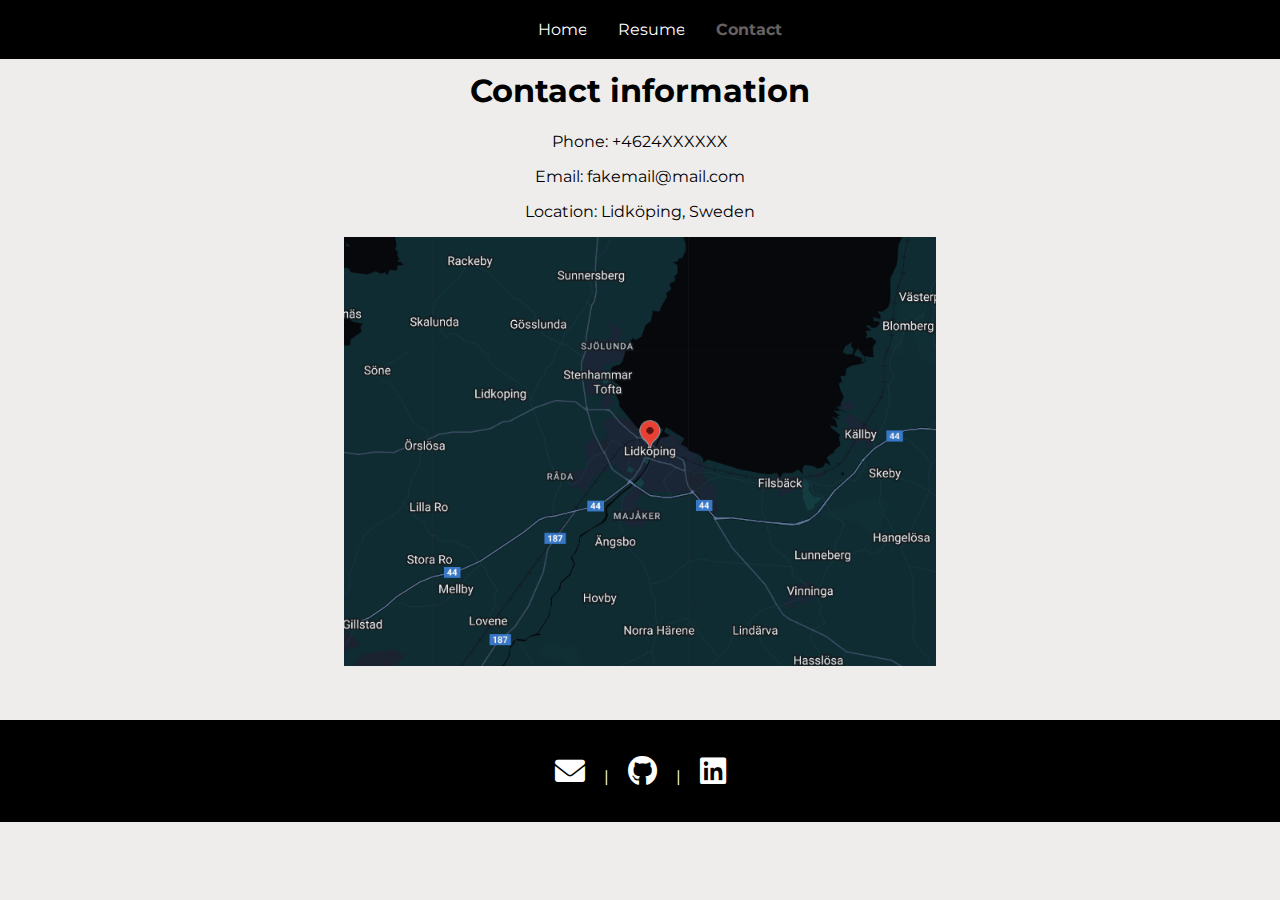
<file: contact.html>
<!DOCTYPE html>
<html lang="sv">

<head>
  <meta charset="UTF-8">
  <meta name="viewport" content="width=device-width, initial-scale=1.0">
  <title>Välkommen</title>
  <link rel="preconnect" href="https://fonts.googleapis.com">
  <link rel="preconnect" href="https://fonts.gstatic.com" crossorigin>
  <link href="https://fonts.googleapis.com/css2?family=Montserrat:ital,wght@0,100..900;1,100..900&display=swap"
    rel="stylesheet">
  <link href="https://cdnjs.cloudflare.com/ajax/libs/font-awesome/6.0.0-beta3/css/all.min.css" rel="stylesheet">

  <link rel="stylesheet" href="/css/contact.css">
</head>

<body>
  <header>
    <nav class="navbar">
      <ul class="nav-list">
        <li><a href="index.html">Home</a></li>
        <li><a href="resume.html">Resume</a></li>
        <li><a href="contact.html" class="active">Contact</a></li>
      </ul>
    </nav>
  </header>
  <main class="main-container">
    <section class="contact-section">
      <h1>Contact information</h1>
      <p>Phone: +4624XXXXXX</p>
      <p>Email: fakemail@mail.com</p>
      <p>Location: Lidköping, Sweden</p>
      <img class="location-img" src="img/location.png" alt="location-info">
    </section>

  </main>

  <footer class="footer">
    <p><a href="mailto:dinemail@example.com"><i class="fas fa-envelope"></i></a> |
      <a href="https://github.com/lord48" target="_blank"><i class="fab fa-github"></i></a> |
      <a href="https://linkedin.com/in/dinkonto" target="_blank"><i class="fab fa-linkedin"></i></a>
    </p>
  </footer>


</body>

</html>
</file>
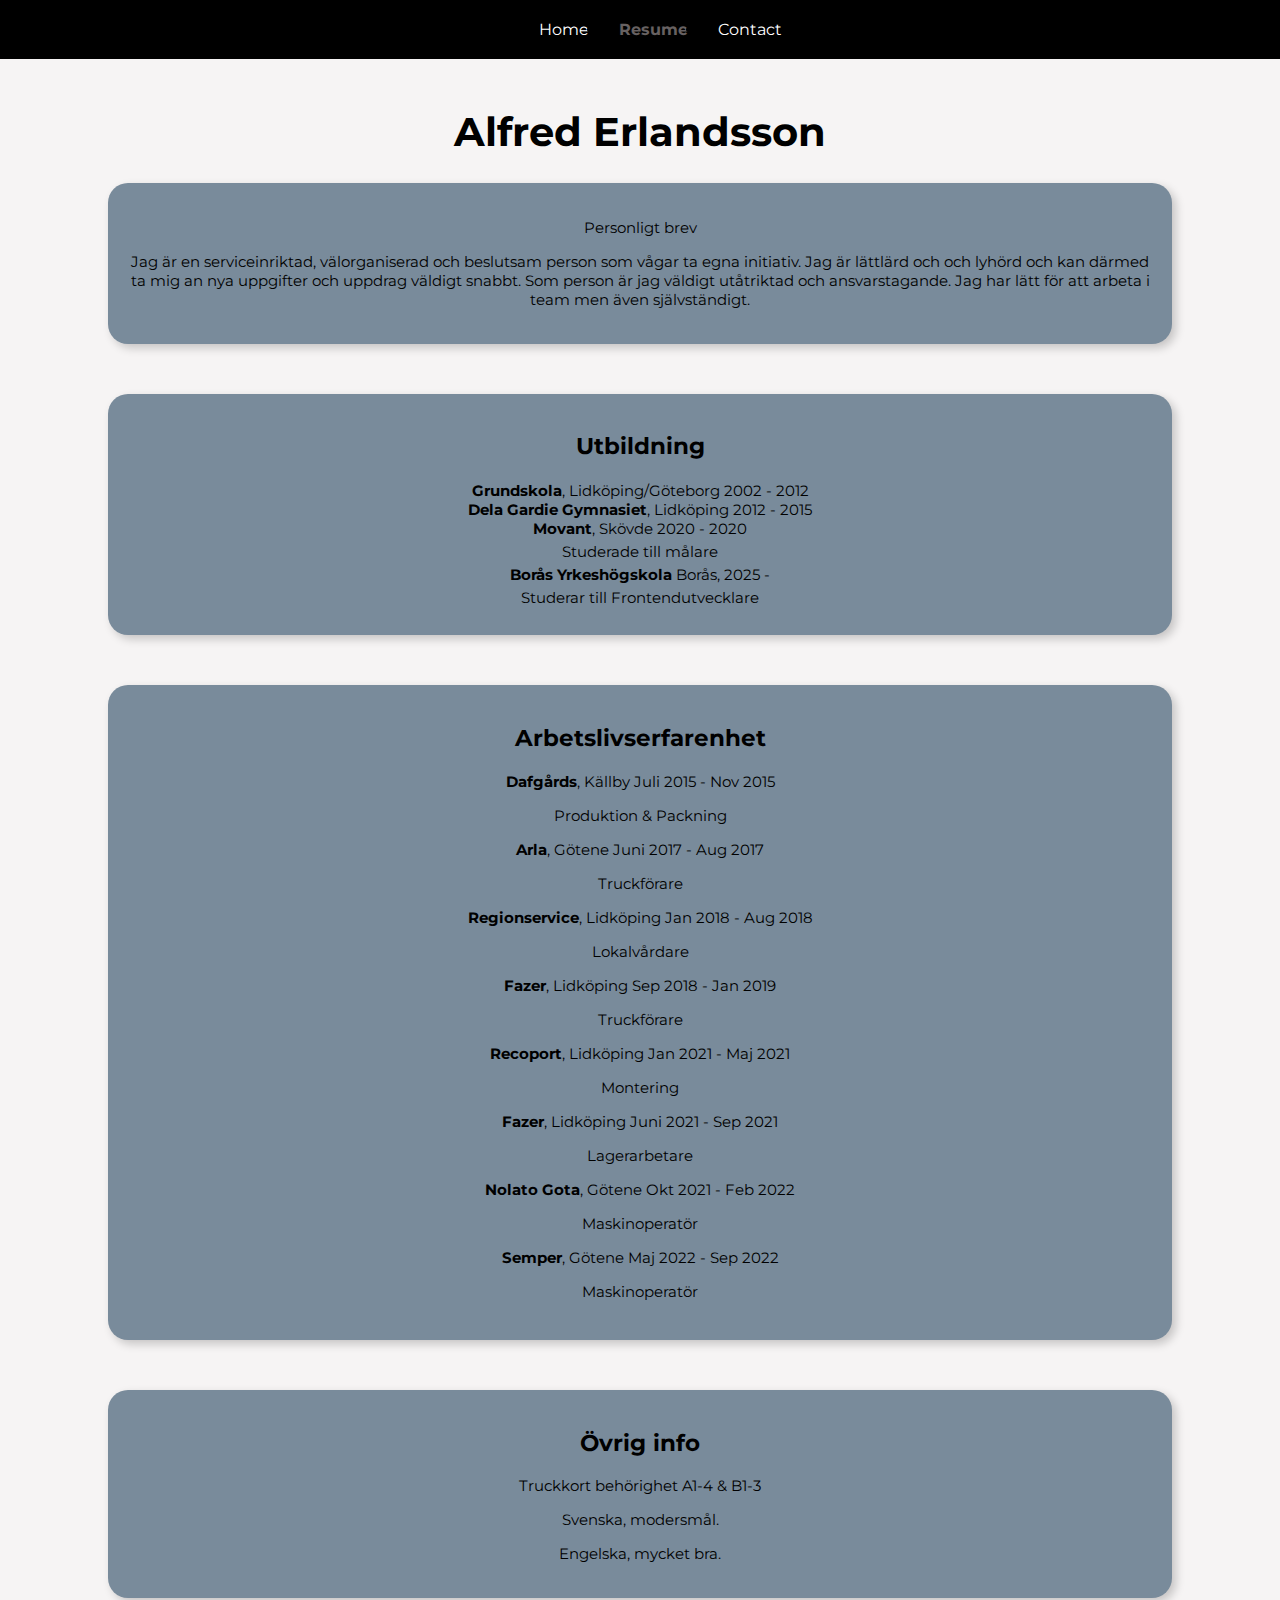
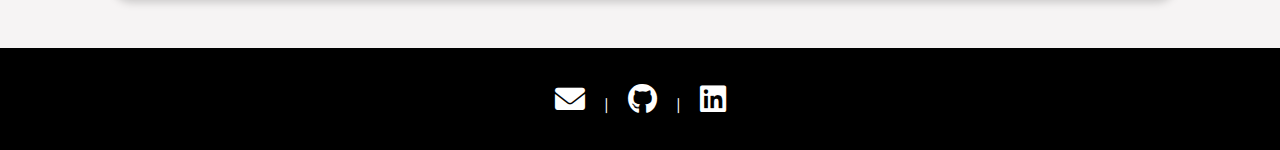
<file: resume.html>
<!DOCTYPE html>
<html lang="sv">

<head>
  <meta charset="UTF-8">
  <meta name="viewport" content="width=device-width, initial-scale=1.0">
  <title>Välkommen</title>
  <link rel="preconnect" href="https://fonts.googleapis.com">
  <link rel="preconnect" href="https://fonts.gstatic.com" crossorigin>
  <link href="https://fonts.googleapis.com/css2?family=Montserrat:ital,wght@0,100..900;1,100..900&display=swap"
    rel="stylesheet">
  <link href="https://cdnjs.cloudflare.com/ajax/libs/font-awesome/6.0.0-beta3/css/all.min.css" rel="stylesheet">

  <link rel="stylesheet" href="/css/resume.css">
</head>

<body>
  <header>
    <nav class="navbar">
      <ul class="nav-list">
        <li><a href="index.html">Home</a></li>
        <li><a href="resume.html" class="active">Resume</a></li>
        <li><a href="contact.html">Contact</a></li>
      </ul>
    </nav>
  </header>
  <main class="cv-container">
    <section class="cv-header">
      <h1>Alfred Erlandsson</h1>
      <div class="info-box">
        <p>Personligt brev</p>
        <p>Jag är en serviceinriktad, välorganiserad och beslutsam person som vågar ta
          egna initiativ. Jag är lättlärd och och lyhörd och kan därmed ta mig an nya
          uppgifter och uppdrag väldigt snabbt. Som person är jag väldigt utåtriktad
          och ansvarstagande. Jag har lätt för att arbeta i team men även
          självständigt.</p>
      </div>
    </section>

    <article class="cv-education">
      <h2>Utbildning</h2>
      <ul>
        <li><strong>Grundskola</strong>, Lidköping/Göteborg 2002 - 2012</li>
        <li><strong>Dela Gardie Gymnasiet</strong>, Lidköping 2012 - 2015</li>

        <li><strong>Movant</strong>, Skövde 2020 - 2020<p>Studerade till målare</p>
        </li>
        <li><strong>Borås Yrkeshögskola</strong> Borås, 2025 -<p>Studerar till Frontendutvecklare</p>
        </li>

      </ul>
    </article>

    <article class="cv-section">
      <h2>Arbetslivserfarenhet</h2>
      <ul>
        <li><strong>Dafgårds</strong>, Källby Juli 2015 - Nov 2015 <p>Produktion & Packning</p>
        </li>

        <li><strong>Arla</strong>, Götene Juni 2017 - Aug 2017 <p>Truckförare</p>
        </li>

        <li><strong>Regionservice</strong>, Lidköping Jan 2018 - Aug 2018 <p>Lokalvårdare</p>
        </li>

        <li><strong>Fazer</strong>, Lidköping Sep 2018 - Jan 2019 <p>Truckförare</p>
        </li>

        <li><strong>Recoport</strong>, Lidköping Jan 2021 - Maj 2021 <p>Montering</p>
        </li>

        <li><strong>Fazer</strong>, Lidköping Juni 2021 - Sep 2021 <p>Lagerarbetare</p>
        </li>

        <li><strong>Nolato Gota</strong>, Götene Okt 2021 - Feb 2022 <p>Maskinoperatör</p>
        </li>

        <li><strong>Semper</strong>, Götene Maj 2022 - Sep 2022 <p>Maskinoperatör</p>
        </li>

      </ul>
    </article>

    <article class="cv-info">
      <h2>Övrig info</h2>
      <p>Truckkort behörighet A1-4 & B1-3</p>
      <p>Svenska, modersmål.</p>
      <p>Engelska, mycket bra.</p>
    </article>


  </main>

  <footer class="footer">
    <p><a href="mailto:dinemail@example.com"><i class="fas fa-envelope"></i></a> |
      <a href="https://github.com/lord48" target="_blank"><i class="fab fa-github"></i></a> |
      <a href="https://linkedin.com/in/dinkonto" target="_blank"><i class="fab fa-linkedin"></i></a>
    </p>
  </footer>


</body>

</html>
</file>
<file: css/contact.css>
body {
  background-color: rgb(239, 236, 236);
  margin: 0;
  padding: 0;
  font-family: Montserrat;
}

.navbar {
  background-color: black;
  position: fixed;
  width: 100%;
  padding: 20px;
  top: 0;

}

.nav-list {
  display: flex;
  align-items: center;
  justify-content: center;
  margin: 0px;
  padding: 0px;
}

.nav-list a {
  color: white;
  text-decoration: none;
  margin: 0 15px;
}

.nav-list li a.active {
  color: #676161;
  font-weight: bold;
}

.nav-list a:hover {
  color: rgb(184, 184, 190);
}


.footer {
  background-color: black;
  color: white;
  text-align: center;
  padding: 20px;
  margin-top: 50px;
}

.footer a {
  color: white;
  text-decoration: none;
  margin: 0 15px;
}

.footer a:hover {
  color: rgb(184, 184, 190);
}

.footer i {
  font-size: 30px;
}

.main-container {
  display: flex;
  flex-direction: column;
  align-items: center;
  justify-content: center;
  text-align: center;
  margin-top: 50px;
}

.location-img {
  max-width: 80%;
  height: auto;
}
</file>
<file: css/resume.css>
body {
  background-color: rgb(246, 244, 244);
  margin: 0;
  padding: 0;
  font-family: Montserrat;
}

main {
  display: flex;
  flex-direction: column;
  align-items: center;
  justify-content: flex-start;
  min-height: 100vh;
  gap: 50px;
  width: 100%;
  padding-top: 80px;
}

.cv-container {
  display: flex;
  flex-direction: column;
  align-items: center;
  text-align: center;
  width: 100%;
  font-size: 20px;

}

.info-box {
  border: none;
  background-color: rgb(121, 139, 155);
  box-shadow: 1;
  border-radius: 20px;
  color: rgb(0, 0, 0);
  width: 80%;
  text-align: center;
  padding: 20px;
  margin: 0 auto;
  font-size: 15px;
  box-shadow: 4px 4px 10px rgba(0, 0, 0, 0.2);
}

.cv-education {
  font-size: 16px;
  border: none;
  background-color: rgb(121, 139, 155);
  box-shadow: 1;
  border-radius: 20px;
  color: rgb(0, 0, 0);
  width: 80%;
  padding: 20px;
  margin: 0 auto;
  font-size: 15px;
  box-shadow: 4px 4px 10px rgba(0, 0, 0, 0.2);
}

.cv-education ul,
.cv-education p {
  text-align: center;
  margin: 2px;
  padding: 2px;
  list-style-type: none;
}

.cv-section {
  font-size: 16px;
  border: none;
  background-color: rgb(121, 139, 155);
  box-shadow: 1;
  border-radius: 20px;
  color: rgb(0, 0, 0);
  width: 80%;
  padding: 20px;
  margin: 0 auto;
  font-size: 15px;
  box-shadow: 4px 4px 10px rgba(0, 0, 0, 0.2);
}

.cv-section ul,
.cv-education p {
  text-align: center;
  margin: 2px;
  padding: 2px;
  list-style-type: none;
}

.cv-info {
  font-size: 16px;
  border: none;
  background-color: rgb(121, 139, 155);
  box-shadow: 1;
  border-radius: 20px;
  color: rgb(0, 0, 0);
  width: 80%;
  padding: 20px;
  margin: 0 auto;
  font-size: 15px;
  box-shadow: 4px 4px 10px rgba(0, 0, 0, 0.2);
}


/* Navbar */
.navbar {
  background-color: black;
  position: fixed;
  width: 100%;
  padding: 20px;
  top: 0;
  z-index: 1000;
}

.nav-list {
  display: flex;
  justify-content: center;
  align-items: center;
  margin: 0;
  padding: 0;
}

.nav-list a {
  color: white;
  text-decoration: none;
  margin: 0 15px;
}

.nav-list li a.active {
  color: #676161;
  font-weight: bold;
}

.nav-list a:hover {
  color: rgb(184, 184, 190);
}


.footer {
  background-color: black;
  color: white;
  text-align: center;
  padding: 20px;
  margin-top: 50px;
}

.footer a {
  color: white;
  text-decoration: none;
  margin: 0 15px;
}

.footer a:hover {
  color: rgb(184, 184, 190);
}

.footer i {
  font-size: 30px;
}
</file>
